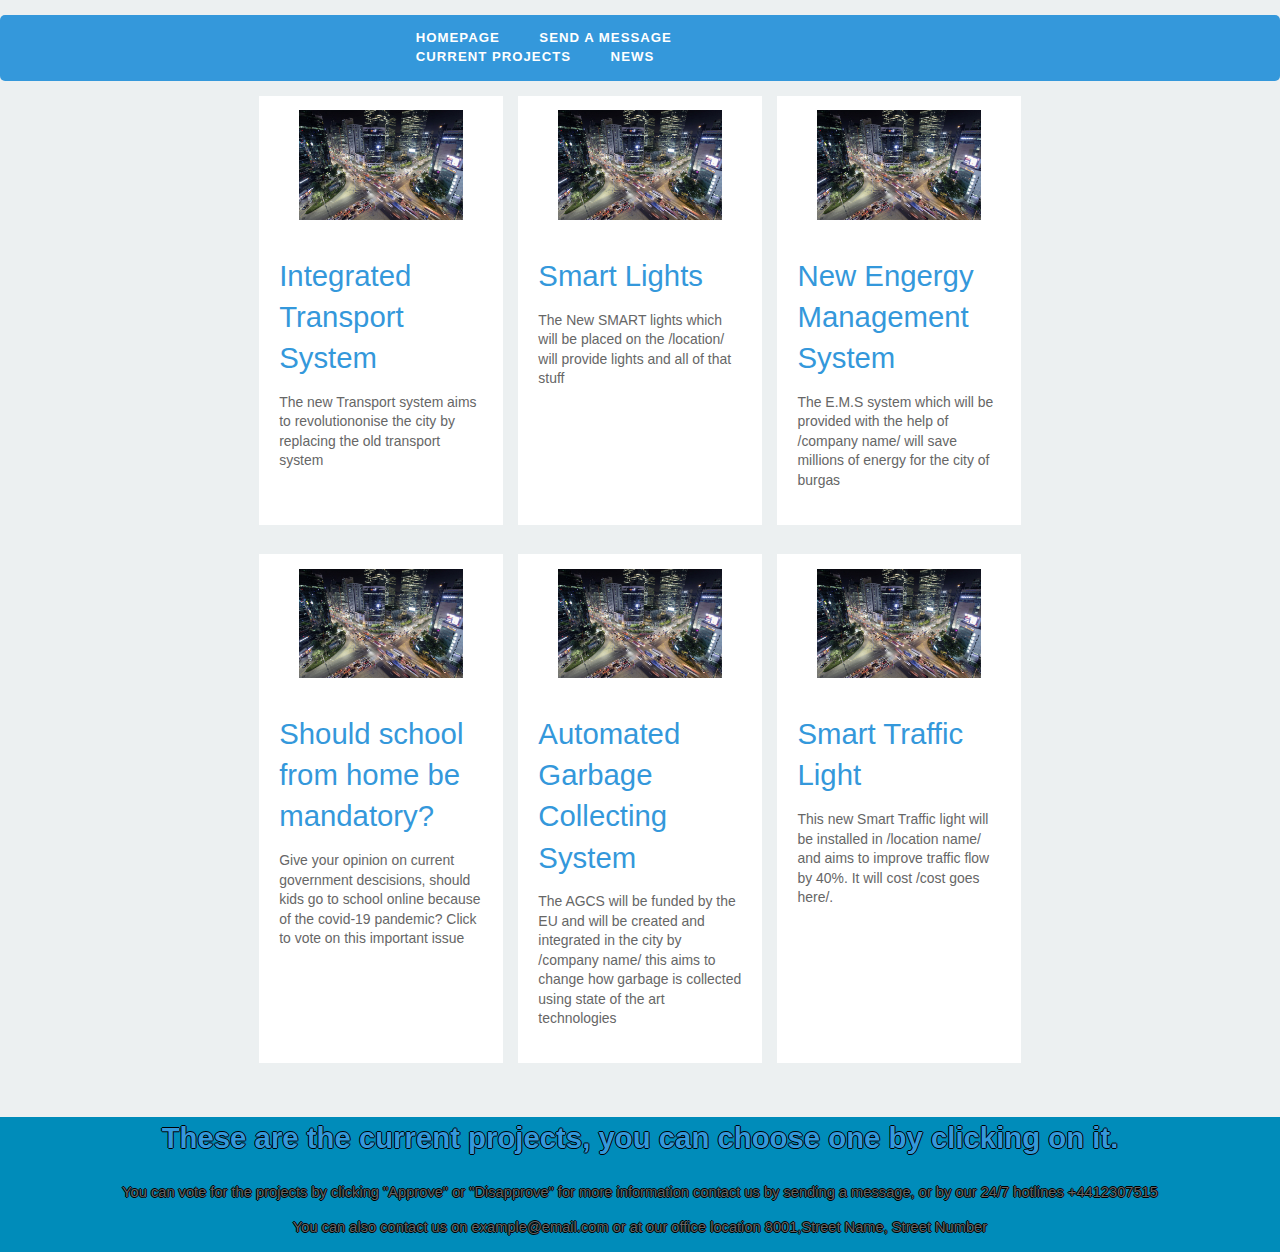
<file: CP.html>
<head>
<body>
<meta http-equiv="Content-Type" content="text/html; charset=utf-8" />
<title></title>
<meta name="keywords" content="" />
<meta name="description" content="" />

<link href="CP.css" rel="stylesheet" type="text/css" media="all" />


<div id="menu">
			<ul>
				<li class=""><a href="index.html" accesskey="1" title="">Homepage</a></li>
				<li class="1"><a href="SM.html" accesskey="2" title="">Send a Message</a></li>
				<li class="2"><a href="CP.html" accesskey="3" title="">Current Projects</a></li>
				<li class="3"><a href="news.html" accesskey="4" title="">News</a></li>
			</ul>
		</div>


 
<main class="main-area">

  <div class="centered">

    <section class="cards">

      <article class="card">
        <a href="#">
          <figure class="thumbnail">
          <img src="test.jpg" alt="pic">
          </figure>
          <div class="card-content">
            <h2>Integrated Transport System</h2>
            <p>The new Transport system aims to revolutiononise the city by replacing the old transport system</p>
          </div>
          
        </a>
      </article>
      

      <article class="card">
        <a href="#">
          <figure class="thumbnail">
            <img src="test.jpg" alt="pic">
          </figure>
          <div class="card-content">
            <h2>Smart Lights</h2>
            <p>The New SMART lights which will be placed on the /location/ will provide lights and all of that stuff</p>
          </div>
          
        </a>
      </article>
      

      <article class="card">
        <a href="#">
          <figure class="thumbnail">
            <img src="test.jpg" alt="pic">
          </figure>
          <div class="card-content">
            <h2>New Engergy Management System</h2>
            <p>  The E.M.S system which will be provided with the help of /company name/ will save millions of energy for the city of burgas</p>
          </div>
         
        </a>
      </article>
     

      <article class="card">
        <a href="#">
          <figure class="thumbnail">
            <img src="test.jpg" alt="pic">
          </figure>
          <div class="card-content">
            <h2>Should school from home be mandatory?</h2>
            <p>  Give your opinion on current government descisions, should kids go to school online because of the covid-19 pandemic? Click to vote on this important issue</p>
          </div>
          
        </a>
      </article>
      

      <article class="card">
        <a href="#">
          <figure class="thumbnail">
          <img src="test.jpg" alt="pic">
          </figure>
          <div class="card-content">
            <h2>Automated Garbage Collecting System</h2>
            <p>The AGCS will be funded by the EU and will be created and integrated in the city by /company name/ this aims to change how garbage is collected using state of the art technologies</p>
            
          </div>
         
        </a>
      </article>
     

      <article class="card">
        <a href="#">
          <figure class="thumbnail">
          <img src="test.jpg" alt="pic">
          </figure>
          <div class="card-content">
            <h2>Smart Traffic Light </h2>
            <p>This new Smart Traffic light will be installed in /location name/ and aims to improve traffic flow by 40%. It will cost /cost goes here/.</p>
          </div>
          <!-- .card-content -->
        </a>
      </article>
      <!-- .card -->

      
      

</main>


<footer>
    <h2>These are the current projects, you can choose one by clicking on it.</h2>
    <p>You can vote for the projects by clicking "Approve" or "Disapprove" for more information contact us by sending a message, or by our 24/7 hotlines +4412307515</p>
<p>You can also contact us on example@email.com or at our office location 8001,Street Name, Street Number</p>
</footer>









</body>
</head>
</file>
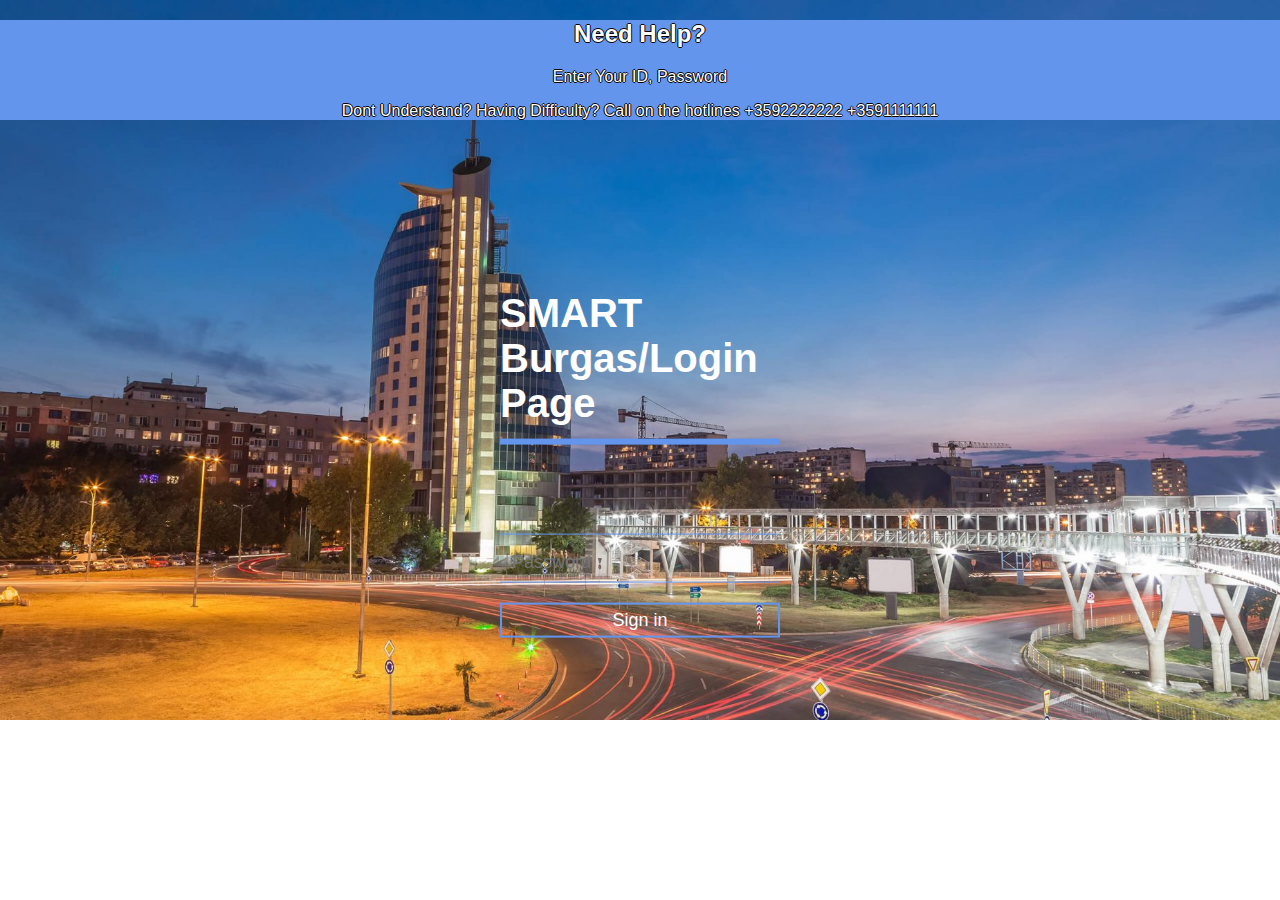
<file: login.html>
<!DOCTYPE html>

<html lang="en" dir="ltr">
  <head>
    <meta charset="utf-8">
    <title></title>
    <link rel="stylesheet" href="style.css">
  </head>
  <body>
<div class="login-box">
  <h1>SMART Burgas/Login Page</h1>
  <div class="textbox">
    <i class="fas fa-user"></i>
    <input type="text" placeholder="ID">
  </div>

  <div class="textbox">
    <i class="fas fa-lock"></i>
    <input type="password" placeholder="Password">
  </div>

  <input type="button" class="btn" value="Sign in">
</div>
      
<footer>
    <h2>Need Help?</h2>
    <p> Enter Your ID, Password</p>
    <p> Dont Understand? Having Difficulty? Call on the hotlines +3592222222 +3591111111</p>
</footer>

  </body>
</html>
</file>
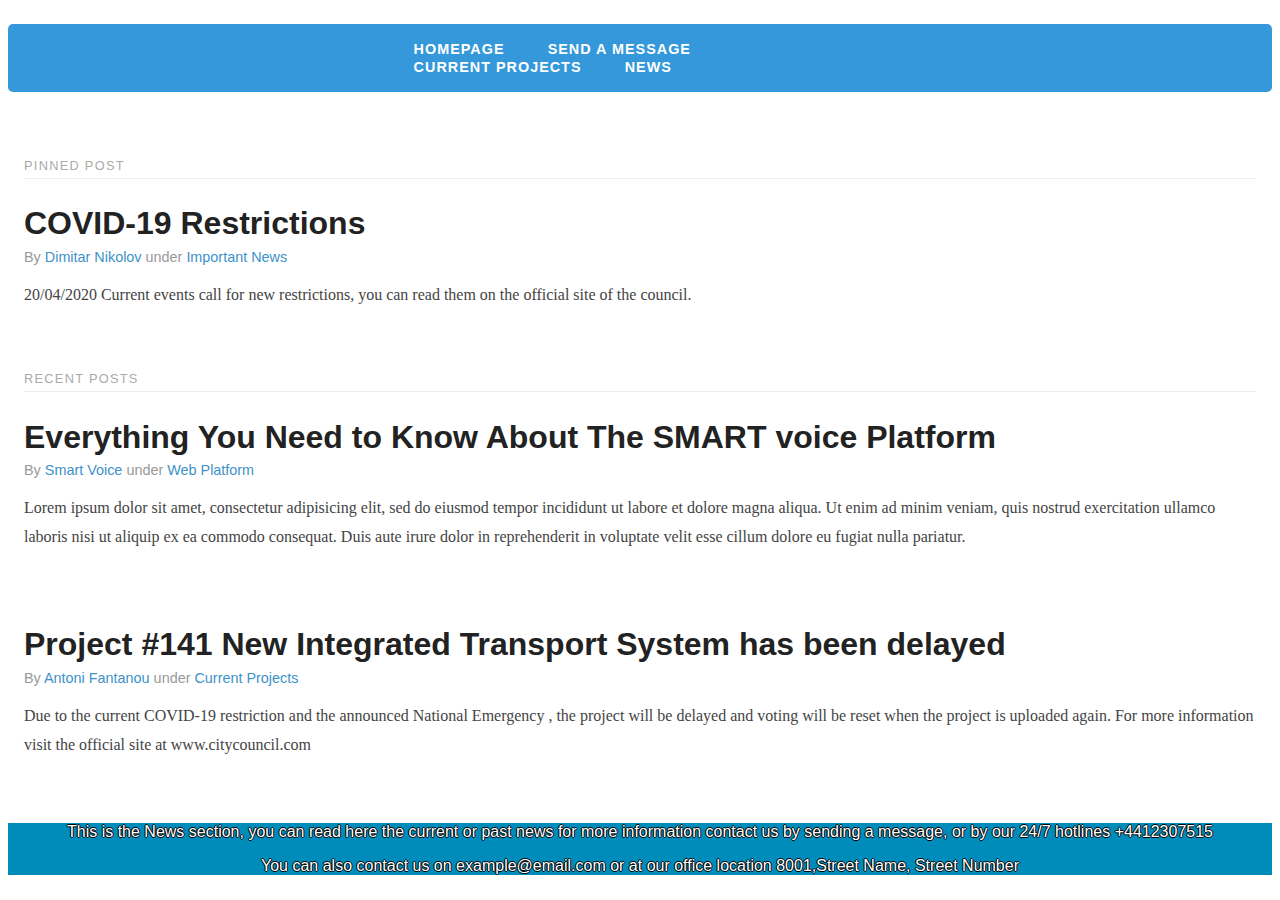
<file: news.html>
<!doctype html>
<html lang="en">
<head>
    <meta charset="utf-8">
    <meta name="viewport" content="width=device-width, initial-scale=1.0">
   
    
    <link rel="stylesheet" href="news.css">
    
</head>
<body>

    <div id="menu">
			<ul>
				<li class=""><a href="index.html" accesskey="1" title="">Homepage</a></li>
				<li class="1"><a href="SM.html" accesskey="2" title="">Send a Message</a></li>
				<li class="2"><a href="CP.html" accesskey="3" title="">Current Projects</a></li>
				<li class="3"><a href="News.html" accesskey="4" title="">News</a></li>
			</ul>
		</div>

    <div id="layout" class="pure-g">
   
    <div class="content">
        <div>
           
            <div class="posts">
                <h1 class="content-subhead">Pinned Post</h1>

                
                <section class="post">
                    <header class="post-header">
                        

                        <h2 class="post-title">COVID-19 Restrictions</h2>

                        <p class="post-meta">
                            By <a href="#" class="post-author">Dimitar Nikolov</a> under <a class="textin" href="#">Important</a> <a class="" href="#">News</a>
                        </p>
                    </header>

                    <div class="post-description">
                        <p>
                            20/04/2020
                            Current events call for new restrictions, you can read them on the official site of the council. 

                        </p>
                    </div>
                </section>
            </div>

            <div class="posts">
                <h1 class="content-subhead">Recent Posts</h1>

                <section class="post">
                    <header class="post-header">
                        

                        <h2 class="post-title">Everything You Need to Know About The SMART voice Platform</h2>

                        <p class="post-meta">
                            By <a class="post-author" href="#">Smart Voice</a> under <a class="textin" href="#">Web Platform</a>
                        </p>
                    </header>

                    <div class="post-description">
                        <p>
                            Lorem ipsum dolor sit amet, consectetur adipisicing elit, sed do eiusmod tempor incididunt ut labore et dolore magna aliqua. Ut enim ad minim veniam, quis nostrud exercitation ullamco laboris nisi ut aliquip ex ea commodo consequat. Duis aute irure dolor in reprehenderit in voluptate velit esse cillum dolore eu fugiat nulla pariatur.
                        </p>
                    </div>
                </section>

               

                   

                <section class="post">
                    <header class="post-header">
                        

                        <h2 class="post-title">Project #141 New Integrated Transport System has been delayed</h2>

                        <p class="post-meta">
                            By <a class="post-author" href="#">Antoni Fantanou</a> under <a class="textin" href="#">Current Projects</a>
                        </p>
                    </header>

                    <div class="post-description">
                        <p>
                           Due to the current COVID-19 restriction and the announced National Emergency , the project will be delayed and voting will be reset when the project is uploaded again. For more information visit the official site at www.citycouncil.com
                        </p>
                    </div>
                </section>
            

           
        </div>
    </div>
</div>
<footer>
    <p>This is the News section, you can read here the current or past news for more information contact us by sending a message, or by our 24/7 hotlines +4412307515</p>
<p>You can also contact us on example@email.com or at our office location 8001,Street Name, Street Number</p>
</footer>
</body>
</html
</file>
<file: CP.css>
html, body
{
	height: 100%;
}

body
{
	margin: 0px;
	padding: 0px;
	background: #3498DB;
	font-family: 'Open Sans', sans-serif;
	font-size: 11pt;
	font-weight: 300;
	color: #6c6c6c
}


	#menu
{
	
	top: 5em;
	right: 0;
}

#menu ul
{
	display: inline-block;
	padding: 1em 27em;
	background: #3498DB;
	border-radius: 5px;
}

#menu li
{
	display: block;
	float: left;
	text-align: center;
}

#menu li a, #menu li span
{
	padding: 1em 1.5em;
	letter-spacing: 1px;
	text-decoration: none;
	text-transform: uppercase;
	font-size: 0.90em;
	font-weight: 600;
	color: #FFF;
}





p {color: #666;}

h2 {
  font-size: 2em;
  color: #3498DB;  
}
.centered {
    margin: 0 auto;
    padding: 0 1em;
}

@media screen and (min-width: 52em) {
    .centered {
        max-width: 52em;
    }
}

/*--------------------------------------------------------------
Header styles minus menu
--------------------------------------------------------------*/



@media screen and (min-width: 44.44em) {
    .site-title {
        font-size: 2em;
    }
}
    
@media screen and (min-width: 50em) {
    .site-title {
        font-size: 2.5em;
    }
}

.site-title a {
    color: hsl(5, 45%, 95%);
    text-decoration: none;
}

.site-title a:hover {
    text-decoration: underline;
}

/* Card Based Layout - Base styles */
body {
  background: #ecf0f1;
  line-height: 1.4;
}

.site-title {
	color: white;
}

.card {
	background: white;
	margin-bottom: 2em;	
}

.card a {
	color: black;
	text-decoration: none;
}

.card a:hover {
	box-shadow: 3px 3px 8px hsl(0, 0%, 70%);
}

.card-content {
	padding: 1.4em;
}

.card-content h2 {
	margin-top: 0;
	margin-bottom: .5em;
	font-weight: normal;
}

.card-content p {
	font-size: 95%;
}

img {
  width: 100%;
  height: auto;
}


@media screen and (min-width: 40em) {  
  .cards {
    margin-top: -1em;
    display: flex;
    justify-content: space-between;
    flex-wrap: wrap;
  }

  .card {
    margin-bottom: 1em;
    display: flex;
    flex: 0 1 calc(50% - 0.5em);
    
  }
} 

@media screen and (min-width: 60em) {
  .cards {
    margin-top: inherit;
  }
  
  .card {
    margin-bottom: 2em;
    display: flex;
    flex: 0 1 calc(33% - 0.5em);
   
  }
}
footer {

    left: 0;
    bottom: 0;
    width: 100%;
    height: 15%;
    background-color:#008CBA ;
    color: white;
    text-align: center;
    text-shadow: -1px 0 black, 0 1px black, 1px 0 black, 0 -1px black;

}
</file>
<file: style.css>
/* The css page for login.html is very basic but is also realible, nothing here can break easily since there is not a lot of confusing code. A simple rule for sofware development is that the more code you have the more likely something to break is*/
body{
  margin: 0;
  padding: 0;
  font-family: sans-serif;
  background: url(bg.jpg) no-repeat;
  background-size: cover;
}
.login-box{
  width: 280px;
  position: absolute;
  top: 50%;
  left: 50%;
  transform: translate(-50%,-50%);
  color: white;
    
}
.login-box h1{
  float: left;
  font-size: 40px;
  border-bottom: 6px solid #6495ED
;
  margin-bottom: 50px;
  padding: 13px 0;
}
.textbox{
  width: 100%;
  overflow: hidden;
  font-size: 20px;
  padding: 8px 0;
  margin: 8px 0;
  border-bottom: 1px solid #6495ED
;
}
.textbox i{
  width: 26px;
  float: left;
  text-align: center;
}
.textbox input{
  border: none;
  outline: none;
  background: none;
  color: white;
  font-size: 18px;
  width: 80%;
  float: left;
  margin: 0 10px;
}
.btn{
  width: 100%;
  background: none;
  border: 2px solid #6495ED
;
  color: white;
  padding: 5px;
  font-size: 18px;
  cursor: pointer;
  margin: 12px 0;
}
footer {

    left: 0;
    bottom: 0;
    width: 100%;
    background-color:#6495ED ;
    color: white;
    text-align: center;
    text-shadow: -1px 0 black, 0 1px black, 1px 0 black, 0 -1px black;

}
</file>
<file: news.css>
* {
    -webkit-box-sizing: border-box;
    -moz-box-sizing: border-box;
    box-sizing: border-box;
}

a {
    text-decoration: none;
    color: rgb(61, 146, 201);
}


h3 {
    font-weight: 100;
}



.content-subhead {
    text-transform: uppercase;
    color: #aaa;
    border-bottom: 1px solid #eee;
    padding: 0.4em 0;
    font-size: 80%;
    font-weight: 500;
    letter-spacing: 0.1em;
}

.content {
    padding: 2em 1em 0;
}

.post {
    padding-bottom: 2em;
}
.post-title {
    font-size: 2em;
    color: #222;
    margin-bottom: 0.2em;
}

.post-description {
    font-family: Georgia, "Cambria", serif;
    color: #444;
    line-height: 1.8em;
}
.post-meta {
    color: #999;
    font-size: 90%;
    margin: 0;
}


footer {

    left: 0;
    bottom: 0;
    width: 100%;
    height: 15%;
    background-color:#008CBA ;
    color: white;
    text-align: center;
    text-shadow: -1px 0 black, 0 1px black, 1px 0 black, 0 -1px black;

}

body
{
	
	font-family: 'Open Sans', sans-serif;
	
}

#menu
{
	
	top: 5em;
	right: 0;
}

#menu ul
{
	display: inline-block;
	padding: 1em 24em;
	background: #3498DB;
	border-radius: 5px;
}

#menu li
{
	display: block;
	float: left;
	text-align: center;
}

#menu li a, #menu li span
{
	padding: 1em 1.5em;
	letter-spacing: 1px;
	text-decoration: none;
	text-transform: uppercase;
	font-size: 0.90em;
	font-weight: 600;
	color: #FFF;
}
</file>
